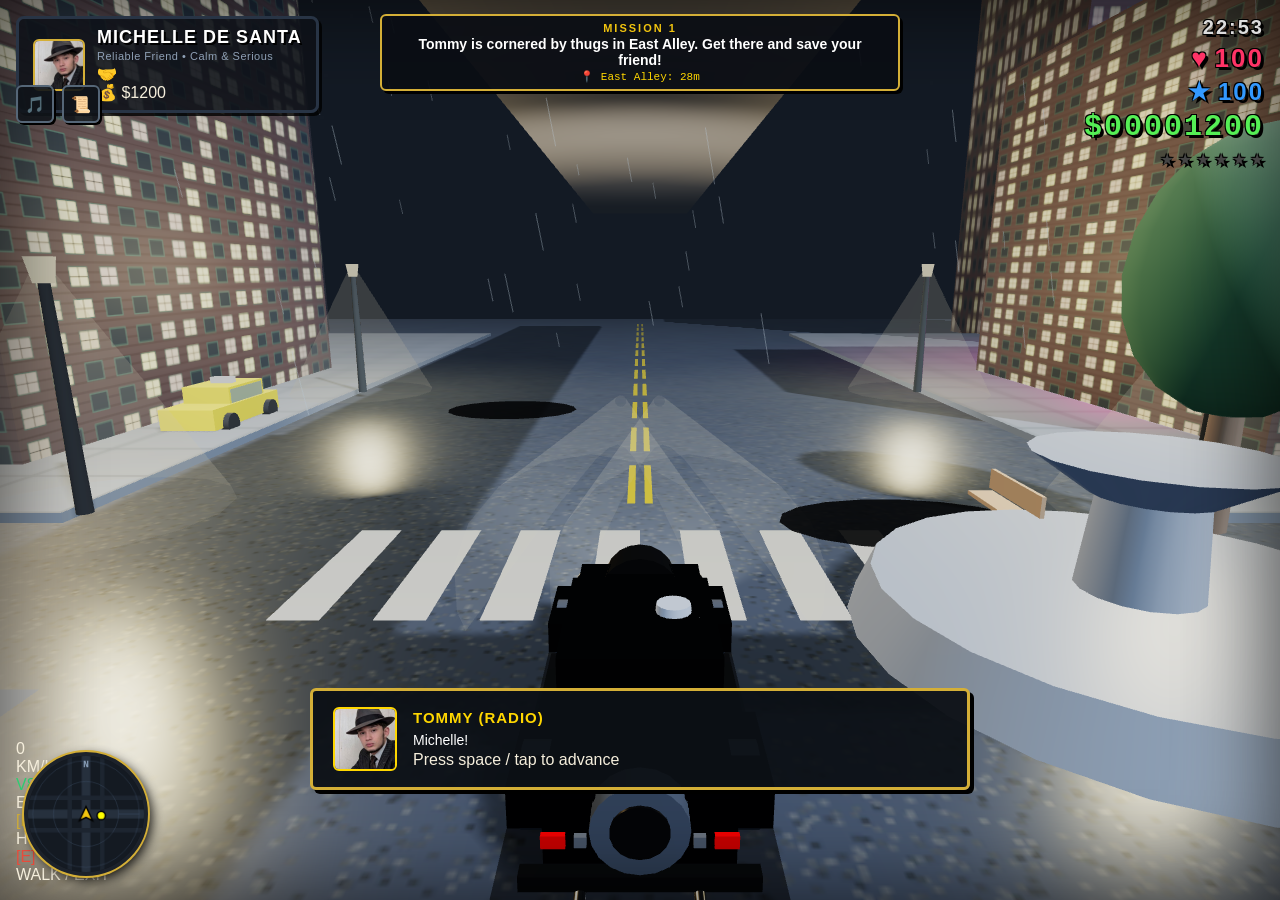
<file: index.html>
<!DOCTYPE html>
<html lang="en">
<head>
  <meta charset="UTF-8">
  <meta name="viewport" content="width=device-width, initial-scale=1.0, maximum-scale=1.0, user-scalable=no, viewport-fit=cover">
  <meta name="apple-mobile-web-app-capable" content="yes">
  <meta name="apple-mobile-web-app-status-bar-style" content="black-translucent">
  <meta name="theme-color" content="#0d0f12">
  <title>Michelle De Santa 3D — The Syndicate of Loyalty</title>
  <link rel="stylesheet" href="css/game.css">
  <link rel="icon" type="image/png" href="assets/icon.png">
</head>
<body>

  <!-- WebGL Render Canvas -->
  <div id="game-container">
    <canvas id="webgl-canvas"></canvas>
  </div>

  <!-- Film Noir / Bullet Time Vignette -->
  <div id="noir-vignette"></div>

  <!-- Bullet Time Slow-mo Notice -->
  <div id="slowmo-notice">★ CALM & SERIOUS FOCUS ★</div>

  <!-- HUD Interface -->
  <div id="hud">
    <!-- Top Bar -->
    <div class="top-bar">
      <!-- Player Profile Card -->
      <div class="profile-card">
        <div class="avatar-wrapper">
          <img src="assets/michelle_avatar.jpg" alt="Michelle De Santa">
        </div>
        <div class="character-info">
          <div class="char-title">Michelle De Santa</div>
          <div class="char-motto">Reliable Friend • Calm &amp; Serious</div>
          <div class="stats-row">
            <div class="stat-item" title="Loyalty &amp; Respect">
              <span>🤝</span>
              <div class="stat-bar-container">
                <div id="stat-loyalty" class="stat-bar-fill loyalty" style="width: 100%;"></div>
              </div>
            </div>
            <div class="stat-item" title="Not Greedy At All">
              <span>💰</span>
              <span id="stat-cash" class="money-badge">$1,200</span>
            </div>
          </div>
        </div>
      </div>

      <!-- Top Right: GTA 3 Stats Cluster -->
      <div class="gta-stats-cluster">
        <div id="gta-clock" class="gta-time">22:45</div>
        <div class="gta-health"><span style="color:#ff3366;">♥</span> <span id="hud-health-val">100</span></div>
        <div class="gta-armor"><span style="color:#3399ff;">★</span> <span id="hud-armor-val">100</span></div>
        <div id="hud-cash-val" class="gta-cash">$00001200</div>
        <div class="gta-stars">
          <span class="star">★</span>
          <span class="star">★</span>
          <span class="star">★</span>
          <span class="star">★</span>
          <span class="star">★</span>
          <span class="star">★</span>
        </div>
      </div>
    </div>

    <!-- Quick Action Buttons -->
    <div class="quick-buttons">
      <button id="btn-sound" class="icon-btn" title="Toggle Radio / Audio">🎵</button>
      <button id="btn-slide" class="icon-btn" title="View Original Oral Presentation Slide">📜</button>
    </div>

    <!-- GTA 3 Circular Radar Minimap -->
    <div class="minimap-wrapper">
      <canvas id="minimap-canvas"></canvas>
    </div>

    <!-- GTA 3 Vehicle Slide-in Name Banner -->
    <div id="car-name-banner">
      <div class="car-title-text" id="car-banner-title">DE SANTA ROADSTER</div>
      <div class="car-speed-text" id="car-banner-speed">KM/H: 0</div>
    </div>

    <!-- GTA 3 Mission Passed Banner -->
    <div id="mission-passed-banner">
      <div class="passed-title">MISSION PASSED!</div>
      <div class="passed-reward" id="passed-reward-text">+$500</div>
      <div class="passed-respect">RESPECT + LOYALTY</div>
    </div>

    <!-- Center Mission Objective Banner -->
    <div class="objective-container">
      <div id="objective-tag" class="objective-tag">MISSION 1</div>
      <div id="current-objective" class="objective-text">Tommy is cornered by thugs in East Alley. Save your friend!</div>
      <div id="objective-dist" class="objective-distance">📍 East Alley: 35m</div>
    </div>

    <!-- Context Interaction Hint -->
    <div id="action-hint">[E] Drive De Santa V8</div>

    <!-- Dialogue Box -->
    <div id="dialog-box">
      <div class="dialog-portrait">
        <img id="dialog-avatar" src="assets/michelle_portrait.jpg" alt="Speaker">
      </div>
      <div class="dialog-content">
        <div id="dialog-speaker" class="dialog-speaker">Michelle De Santa</div>
        <div id="dialog-text" class="dialog-text">"You can always count on me in any difficult situation."</div>
        <div class="dialog-prompt">Press space / tap to advance</div>
      </div>
    </div>

    <!-- Car Dashboard (Visible when driving) -->
    <div id="car-hud" class="visible">
      <div class="car-gauge">
        <div id="gauge-speed" class="gauge-val">0</div>
        <div class="gauge-label">KM/H</div>
      </div>
      <div class="car-gauge">
        <div class="gauge-val" style="color:#2ecc71;">V8</div>
        <div class="gauge-label">ENGINE</div>
      </div>
      <div class="car-gauge">
        <div class="gauge-val" style="color:#d4af37;">[H]</div>
        <div class="gauge-label">HORN</div>
      </div>
      <div class="car-gauge">
        <div class="gauge-val" style="color:#e74c3c;">[E]</div>
        <div class="gauge-label">WALK / EXIT</div>
      </div>
    </div>
  </div>

  <!-- Touch / Mobile Controls (Auto-detected or responsive) -->
  <div id="touch-controls">
    <!-- Left Virtual Analog Joystick -->
    <div id="joystick-zone">
      <div id="joystick-knob"></div>
    </div>

    <!-- Right Action Buttons -->
    <div class="touch-action-buttons">
      <div class="touch-btn-row">
        <button id="btn-touch-calm" class="touch-btn" title="Calm Focus">
          <span>🕶️</span>
          <label>Calm</label>
        </button>
        <button id="btn-touch-cash" class="touch-btn" title="Throw Cash (Not Greedy)">
          <span>💵</span>
          <label>Cash</label>
        </button>
      </div>
      <div class="touch-btn-row">
        <button id="btn-touch-punch" class="touch-btn" title="Punch / Horn">
          <span>🥊</span>
          <label>Punch</label>
        </button>
        <button id="btn-touch-jump" class="touch-btn" title="Jump / Handbrake">
          <span>⬆️</span>
          <label>Jump</label>
        </button>
        <button id="btn-touch-drive" class="touch-btn" style="border-color:#2ecc71;" title="Drive / Exit Car">
          <span>🚗</span>
          <label>Drive</label>
        </button>
      </div>
    </div>
  </div>

  <!-- Toast Notifications -->
  <div id="toast">Mission Complete!</div>

  <!-- Original Presentation Slide Modal -->
  <div id="slide-modal">
    <div class="modal-content">
      <div class="modal-header">
        <h3 class="modal-title">Oral Presentation: Michelle De Santa (Original Reference)</h3>
        <button id="modal-close" class="close-btn">&times;</button>
      </div>
      <div class="modal-body">
        <img src="assets/michelle_slide.jpg" alt="Michelle De Santa Oral Presentation">
      </div>
      <div class="modal-footer">
        <strong>Character Lore:</strong> Michelle De Santa is young, medium height, good-looking with short dark hair, small beard, earring, striped suit, tie, grey hat, and a big ring. Very reliable, calm &amp; serious, not greedy at all, interesting and never boring!
      </div>
    </div>
  </div>

  <!-- Scripts -->
  <script src="js/three.min.js"></script>
  <script src="js/audio.js"></script>
  <script src="js/character.js"></script>
  <script src="js/vehicle.js"></script>
  <script src="js/city.js"></script>
  <script src="js/missions.js"></script>
  <script src="js/game.js"></script>
</body>
</html>
</file>
<file: css/game.css>
/* Michelle De Santa 3D - GTA 3 Visual Theme & HUD */

* {
  box-sizing: border-box;
  margin: 0;
  padding: 0;
  user-select: none;
  -webkit-user-select: none;
}

html, body {
  width: 100%;
  height: 100%;
  overflow: hidden;
  background-color: #121820; /* Slate-blue Portland fog */
  font-family: 'Pricedown', 'Impact', 'Arial Black', -apple-system, sans-serif;
  color: #f5eedc;
}

#game-container {
  position: absolute;
  top: 0;
  left: 0;
  width: 100%;
  height: 100%;
  overflow: hidden;
}

#webgl-canvas {
  width: 100%;
  height: 100%;
  display: block;
}

/* Subtle Film Noir / CRT scanline overlay */
#noir-vignette {
  position: absolute;
  top: 0;
  left: 0;
  width: 100%;
  height: 100%;
  pointer-events: none;
  box-shadow: inset 0 0 100px rgba(0, 0, 0, 0.75);
  z-index: 10;
  transition: all 0.4s ease;
}

#noir-vignette.calm-focus {
  box-shadow: inset 0 0 160px rgba(218, 165, 32, 0.5), inset 0 0 240px rgba(0, 0, 0, 0.95);
  background: radial-gradient(circle, transparent 55%, rgba(218, 165, 32, 0.2) 100%);
}

#slowmo-notice {
  position: absolute;
  top: 20%;
  left: 50%;
  transform: translateX(-50%);
  font-size: 24px;
  letter-spacing: 4px;
  color: #f1c40f;
  text-shadow: 2px 2px 0 #000, 0 0 15px rgba(241, 196, 15, 0.9);
  font-weight: 900;
  opacity: 0;
  transition: opacity 0.3s;
  pointer-events: none;
  text-transform: uppercase;
}

#slowmo-notice.active {
  opacity: 1;
}

/* GTA 3 HUD OVERLAY */
#hud {
  position: absolute;
  top: 0;
  left: 0;
  width: 100%;
  height: 100%;
  pointer-events: none;
  z-index: 20;
  display: flex;
  flex-direction: column;
  justify-content: space-between;
  padding: 16px;
}

/* TOP BAR */
.top-bar {
  display: flex;
  justify-content: space-between;
  align-items: flex-start;
  width: 100%;
}

/* GTA 3 Profile & Weapon/Badge Box */
.profile-card {
  display: flex;
  align-items: center;
  gap: 12px;
  background: rgba(14, 18, 24, 0.88);
  border: 3px solid #283445;
  border-radius: 8px;
  padding: 8px 14px;
  box-shadow: 3px 3px 0 rgba(0,0,0,0.8);
}

.avatar-wrapper {
  width: 52px;
  height: 52px;
  border-radius: 6px;
  border: 2px solid #d4af37;
  overflow: hidden;
  flex-shrink: 0;
}

.avatar-wrapper img {
  width: 100%;
  height: 100%;
  object-fit: cover;
}

.character-info {
  display: flex;
  flex-direction: column;
  gap: 2px;
}

.char-title {
  font-size: 18px;
  font-weight: 900;
  letter-spacing: 1px;
  color: #fff;
  text-shadow: 2px 2px 0 #000;
  text-transform: uppercase;
}

.char-motto {
  font-size: 11px;
  color: #8fa0b5;
  font-family: -apple-system, sans-serif;
  letter-spacing: 0.5px;
}

/* TOP RIGHT: ICONIC GTA 3 STATS CLUSTER */
.gta-stats-cluster {
  display: flex;
  flex-direction: column;
  align-items: flex-end;
  gap: 4px;
  text-shadow: 3px 3px 0 #000, -1px -1px 0 #000, 1px -1px 0 #000, -1px 1px 0 #000;
}

.gta-time {
  font-size: 20px;
  font-weight: 900;
  color: #dcdcdc;
  letter-spacing: 2px;
}

.gta-health {
  font-size: 26px;
  font-weight: 900;
  color: #ff3366; /* GTA 3 pink-red health */
  letter-spacing: 2px;
  display: flex;
  align-items: center;
  gap: 6px;
}

.gta-armor {
  font-size: 24px;
  font-weight: 900;
  color: #3399ff; /* GTA 3 blue armor / respect */
  letter-spacing: 2px;
  display: flex;
  align-items: center;
  gap: 6px;
}

.gta-cash {
  font-size: 30px;
  font-weight: 900;
  color: #55ee55; /* GTA 3 green money font */
  letter-spacing: 2px;
  font-family: 'Impact', 'Arial Black', monospace;
}

.gta-stars {
  display: flex;
  gap: 4px;
  margin-top: 2px;
}

.star {
  font-size: 16px;
  color: #444;
}

.star.lit {
  color: #ffd700;
  text-shadow: 0 0 8px #ffd700;
}

/* TOP CENTER OBJECTIVE BANNER */
.objective-container {
  position: absolute;
  left: 50%;
  transform: translateX(-50%);
  top: 14px;
  text-align: center;
  background: rgba(10, 14, 20, 0.92);
  border: 2px solid #d4af37;
  padding: 6px 22px;
  border-radius: 6px;
  box-shadow: 3px 3px 0 #000;
  max-width: 520px;
  pointer-events: auto;
}

.objective-tag {
  font-size: 11px;
  letter-spacing: 2px;
  color: #f1c40f;
  text-transform: uppercase;
  font-weight: 900;
}

.objective-text {
  font-size: 14px;
  font-weight: bold;
  color: #fff;
  font-family: -apple-system, sans-serif;
  margin-top: 2px;
}

.objective-distance {
  font-size: 11px;
  color: #ffd700;
  margin-top: 2px;
  font-family: monospace;
}

/* Quick Action Buttons */
.quick-buttons {
  position: absolute;
  top: 85px;
  left: 16px;
  display: flex;
  gap: 8px;
  pointer-events: auto;
}

.icon-btn {
  background: rgba(16, 20, 26, 0.9);
  border: 2px solid #556677;
  color: #ffd700;
  width: 38px;
  height: 38px;
  border-radius: 6px;
  display: flex;
  align-items: center;
  justify-content: center;
  cursor: pointer;
  font-size: 16px;
  box-shadow: 2px 2px 0 #000;
}

.icon-btn:hover {
  background: #253345;
}

/* BOTTOM LEFT: GTA 3 CIRCULAR RADAR MINIMAP */
.minimap-wrapper {
  position: absolute;
  bottom: 24px;
  left: 24px;
  width: 124px;
  height: 124px;
  border-radius: 50%;
  border: 4px solid #1c222b;
  overflow: hidden;
  box-shadow: 0 0 0 2px #d4af37, 4px 4px 12px rgba(0,0,0,0.9);
  background: #14171d;
  pointer-events: auto;
}

#minimap-canvas {
  width: 100%;
  height: 100%;
  display: block;
}

/* GTA 3 VEHICLE NAME BANNER (Slides in when driving) */
#car-name-banner {
  position: absolute;
  bottom: 30px;
  right: 30px;
  text-align: right;
  opacity: 0;
  transform: translateX(40px);
  transition: all 0.4s ease;
  pointer-events: none;
}

#car-name-banner.visible {
  opacity: 1;
  transform: translateX(0);
}

.car-title-text {
  font-size: 28px;
  font-weight: 900;
  color: #fff;
  letter-spacing: 2px;
  text-shadow: 3px 3px 0 #000, -1px -1px 0 #000, 1px -1px 0 #000, -1px 1px 0 #000;
  text-transform: uppercase;
}

.car-speed-text {
  font-size: 16px;
  font-weight: bold;
  color: #f1c40f;
  text-shadow: 2px 2px 0 #000;
  font-family: monospace;
}

/* GTA 3 MISSION PASSED BANNER */
#mission-passed-banner {
  position: absolute;
  top: 35%;
  left: 50%;
  transform: translate(-50%, -50%) scale(0.8);
  text-align: center;
  pointer-events: none;
  opacity: 0;
  transition: all 0.5s cubic-bezier(0.175, 0.885, 0.32, 1.275);
  z-index: 80;
}

#mission-passed-banner.show {
  opacity: 1;
  transform: translate(-50%, -50%) scale(1.0);
}

.passed-title {
  font-size: 54px;
  font-weight: 900;
  color: #f1c40f;
  letter-spacing: 4px;
  text-shadow: 4px 4px 0 #000, -2px -2px 0 #000, 2px -2px 0 #000, -2px 2px 0 #000;
  text-transform: uppercase;
}

.passed-reward {
  font-size: 28px;
  font-weight: 900;
  color: #55ee55;
  letter-spacing: 2px;
  text-shadow: 3px 3px 0 #000;
  margin-top: 4px;
}

.passed-respect {
  font-size: 20px;
  font-weight: bold;
  color: #3399ff;
  letter-spacing: 2px;
  text-shadow: 2px 2px 0 #000;
  margin-top: 2px;
}

/* Action Hint Bar */
#action-hint {
  position: absolute;
  bottom: 85px;
  left: 50%;
  transform: translateX(-50%);
  background: rgba(18, 22, 28, 0.92);
  border: 2px solid #d4af37;
  padding: 6px 18px;
  border-radius: 4px;
  font-size: 14px;
  font-weight: bold;
  color: #ffd700;
  box-shadow: 2px 2px 0 #000;
  pointer-events: none;
  opacity: 0;
  transition: opacity 0.2s ease;
  z-index: 30;
}

#action-hint.visible {
  opacity: 1;
}

/* Dialogue Box (GTA 3 Pager / Cutscene Style) */
#dialog-box {
  position: absolute;
  bottom: 110px;
  left: 50%;
  transform: translateX(-50%);
  width: 90%;
  max-width: 660px;
  background: rgba(12, 16, 22, 0.95);
  border: 3px solid #d4af37;
  border-radius: 6px;
  box-shadow: 4px 4px 0 #000;
  padding: 16px 20px;
  display: flex;
  gap: 16px;
  align-items: center;
  pointer-events: auto;
  opacity: 0;
  transform: translate(-50%, 15px);
  transition: opacity 0.3s ease, transform 0.3s ease;
  z-index: 50;
}

#dialog-box.visible {
  opacity: 1;
  transform: translate(-50%, 0);
}

.dialog-portrait {
  width: 64px;
  height: 64px;
  border-radius: 6px;
  border: 2px solid #ffd700;
  overflow: hidden;
  flex-shrink: 0;
}

.dialog-portrait img {
  width: 100%;
  height: 100%;
  object-fit: cover;
}

.dialog-speaker {
  font-size: 15px;
  font-weight: 900;
  letter-spacing: 1px;
  color: #ffd700;
  margin-bottom: 4px;
  text-transform: uppercase;
}

.dialog-text {
  font-size: 14px;
  line-height: 1.45;
  color: #fff;
  font-family: -apple-system, sans-serif;
}

/* Mobile Touch Controls */
#touch-controls {
  position: absolute;
  bottom: 0;
  left: 0;
  width: 100%;
  height: 100%;
  pointer-events: none;
  z-index: 35;
  display: none;
}

#touch-controls.active {
  display: block;
}

#joystick-zone {
  position: absolute;
  bottom: 30px;
  left: 30px;
  width: 130px;
  height: 130px;
  border-radius: 50%;
  background: rgba(255, 255, 255, 0.08);
  border: 3px solid rgba(212, 175, 55, 0.5);
  pointer-events: auto;
  touch-action: none;
}

#joystick-knob {
  position: absolute;
  top: 50%;
  left: 50%;
  width: 50px;
  height: 50px;
  margin-top: -25px;
  margin-left: -25px;
  border-radius: 50%;
  background: #f1c40f;
  box-shadow: 0 0 10px rgba(241, 196, 15, 0.7);
  pointer-events: none;
}

.touch-action-buttons {
  position: absolute;
  bottom: 25px;
  right: 20px;
  display: flex;
  flex-direction: column;
  gap: 10px;
  pointer-events: auto;
}

.touch-btn-row {
  display: flex;
  gap: 10px;
  justify-content: flex-end;
}

.touch-btn {
  width: 56px;
  height: 56px;
  border-radius: 50%;
  background: rgba(16, 20, 26, 0.88);
  border: 2px solid #d4af37;
  color: #ffd700;
  font-size: 11px;
  font-weight: 900;
  display: flex;
  flex-direction: column;
  align-items: center;
  justify-content: center;
  cursor: pointer;
  box-shadow: 2px 2px 0 #000;
  touch-action: manipulation;
}

.touch-btn:active {
  background: #d4af37;
  color: #111;
  transform: scale(0.92);
}

.touch-btn span {
  font-size: 18px;
  line-height: 1;
}

.touch-btn label {
  font-size: 9px;
  margin-top: 1px;
  cursor: pointer;
}

/* Presentation Slide Modal */
#slide-modal {
  position: absolute;
  top: 0;
  left: 0;
  width: 100%;
  height: 100%;
  background: rgba(0, 0, 0, 0.88);
  backdrop-filter: blur(10px);
  -webkit-backdrop-filter: blur(10px);
  z-index: 100;
  display: none;
  justify-content: center;
  align-items: center;
  padding: 24px;
}

#slide-modal.open {
  display: flex;
}

.modal-content {
  background: #10141c;
  border: 3px solid #d4af37;
  border-radius: 8px;
  max-width: 880px;
  width: 100%;
  overflow: hidden;
  box-shadow: 6px 6px 0 #000;
}

.modal-header {
  padding: 12px 18px;
  display: flex;
  justify-content: space-between;
  align-items: center;
  border-bottom: 2px solid #283445;
  background: #18202c;
}

.modal-title {
  color: #f1c40f;
  font-size: 17px;
  letter-spacing: 1px;
}

.close-btn {
  background: transparent;
  border: none;
  color: #aaa;
  font-size: 24px;
  cursor: pointer;
}

.modal-body {
  padding: 16px;
  text-align: center;
}

.modal-body img {
  max-width: 100%;
  height: auto;
  border: 1px solid #444;
}

.modal-footer {
  padding: 10px 18px;
  font-size: 12px;
  color: #aaa;
  background: #141822;
  font-family: -apple-system, sans-serif;
}

#toast {
  position: absolute;
  top: 75px;
  left: 50%;
  transform: translateX(-50%) translateY(-20px);
  background: rgba(16, 22, 30, 0.95);
  border: 2px solid #2ecc71;
  color: #fff;
  padding: 8px 20px;
  border-radius: 4px;
  font-size: 13px;
  font-weight: bold;
  box-shadow: 2px 2px 0 #000;
  opacity: 0;
  transition: all 0.3s ease;
  pointer-events: none;
  z-index: 90;
}

#toast.show {
  opacity: 1;
  transform: translateX(-50%) translateY(0);
}

@media (max-width: 768px) {
  .minimap-wrapper {
    bottom: 165px;
    left: 18px;
    width: 95px;
    height: 95px;
  }
  .gta-cash {
    font-size: 22px;
  }
  .gta-health, .gta-armor {
    font-size: 18px;
  }
  .gta-time {
    font-size: 16px;
  }
  .profile-card {
    padding: 6px 10px;
  }
  .avatar-wrapper {
    width: 40px;
    height: 40px;
  }
  .char-title {
    font-size: 14px;
  }
  .char-motto {
    font-size: 9px;
  }
}
</file>
